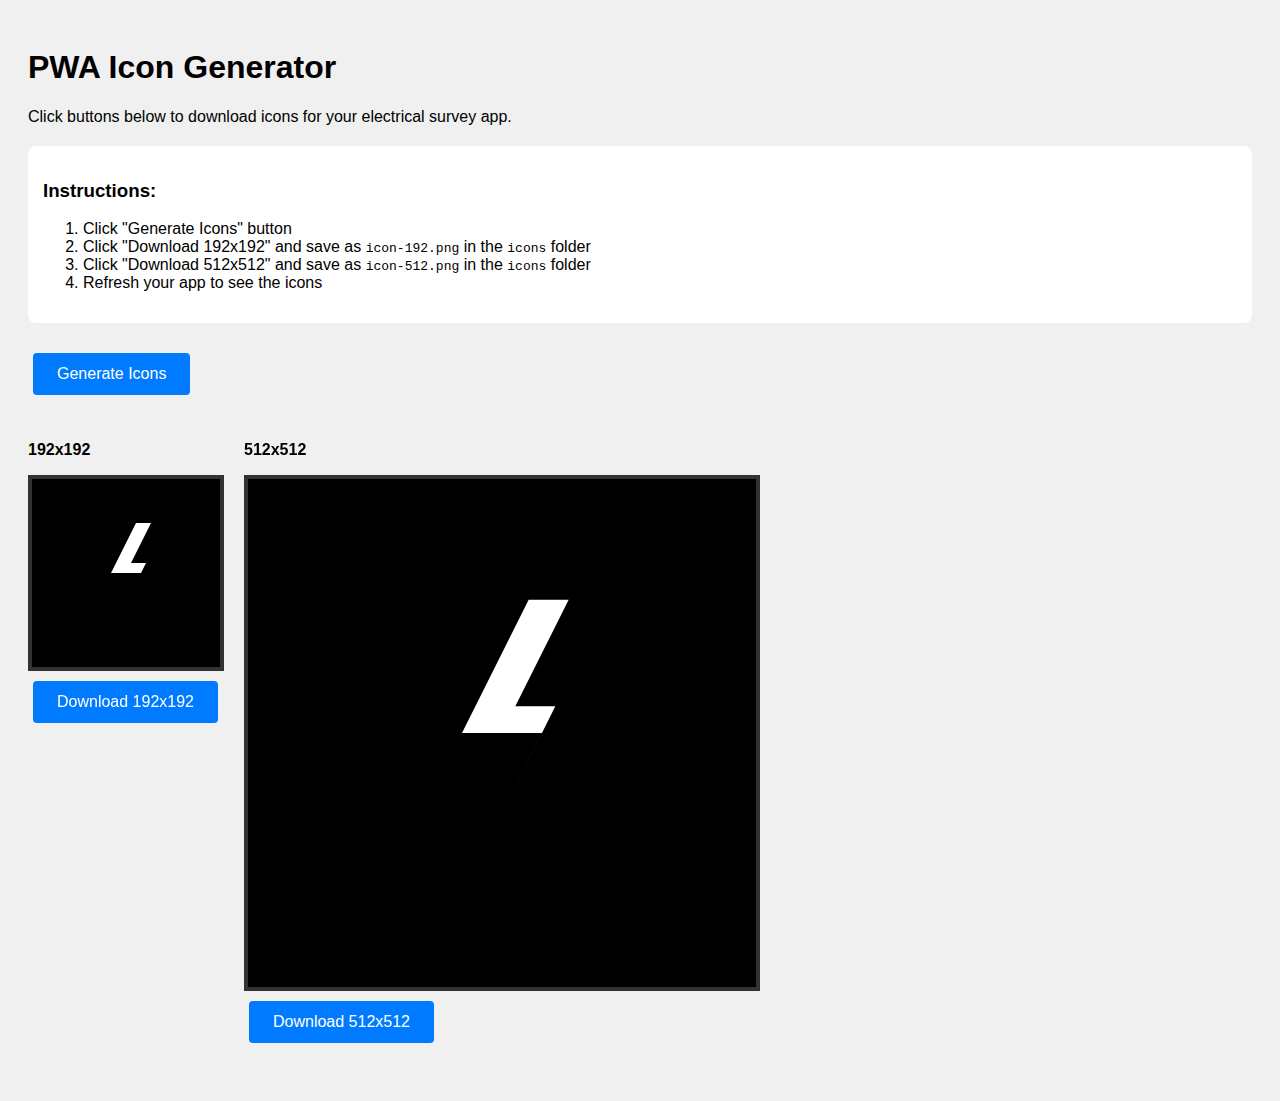
<file: generate-icons.html>
<!DOCTYPE html>
<html>
<head>
    <title>Generate PWA Icons</title>
    <style>
        body {
            font-family: Arial, sans-serif;
            padding: 20px;
            background: #f0f0f0;
        }
        .canvas-container {
            margin: 20px 0;
            display: flex;
            gap: 20px;
            flex-wrap: wrap;
        }
        canvas {
            border: 2px solid #333;
            display: block;
        }
        button {
            padding: 12px 24px;
            font-size: 16px;
            background: #007bff;
            color: white;
            border: none;
            border-radius: 4px;
            cursor: pointer;
            margin: 10px 5px;
        }
        button:hover {
            background: #0056b3;
        }
        .info {
            background: #fff;
            padding: 15px;
            border-radius: 8px;
            margin: 20px 0;
        }
    </style>
</head>
<body>
    <h1>PWA Icon Generator</h1>
    <p>Click buttons below to download icons for your electrical survey app.</p>
    
    <div class="info">
        <h3>Instructions:</h3>
        <ol>
            <li>Click "Generate Icons" button</li>
            <li>Click "Download 192x192" and save as <code>icon-192.png</code> in the <code>icons</code> folder</li>
            <li>Click "Download 512x512" and save as <code>icon-512.png</code> in the <code>icons</code> folder</li>
            <li>Refresh your app to see the icons</li>
        </ol>
    </div>

    <button onclick="generateIcons()">Generate Icons</button>
    
    <div class="canvas-container" id="canvasContainer"></div>

    <script>
        function generateIcons() {
            const container = document.getElementById('canvasContainer');
            container.innerHTML = '';

            // Generate 192x192 icon
            createIcon(192, container);
            
            // Generate 512x512 icon
            createIcon(512, container);
        }

        function createIcon(size, container) {
            const canvas = document.createElement('canvas');
            canvas.width = size;
            canvas.height = size;
            const ctx = canvas.getContext('2d');

            // Background - black
            ctx.fillStyle = '#000000';
            ctx.fillRect(0, 0, size, size);

            // Draw electrical bolt symbol (lightning)
            ctx.fillStyle = '#FFFFFF';
            ctx.strokeStyle = '#FFFFFF';
            ctx.lineWidth = size * 0.02;
            ctx.lineJoin = 'miter';

            // Scale based on size
            const scale = size / 192;
            const centerX = size / 2;
            const centerY = size / 2;

            // Lightning bolt path
            ctx.beginPath();
            ctx.moveTo(centerX - 20 * scale, centerY - 50 * scale);
            ctx.lineTo(centerX + 10 * scale, centerY - 50 * scale);
            ctx.lineTo(centerX - 15 * scale, centerY);
            ctx.lineTo(centerX + 15 * scale, centerY);
            ctx.lineTo(centerX - 10 * scale, centerY + 50 * scale);
            ctx.lineTo(centerX + 20 * scale, centerY - 10 * scale);
            ctx.lineTo(centerX + 5 * scale, centerY - 10 * scale);
            ctx.lineTo(centerX + 25 * scale, centerY - 50 * scale);
            ctx.closePath();
            ctx.fill();

            // Add subtle border
            ctx.strokeStyle = '#333333';
            ctx.lineWidth = 2;
            ctx.strokeRect(1, 1, size - 2, size - 2);

            // Add canvas to container
            const wrapper = document.createElement('div');
            const label = document.createElement('p');
            label.innerHTML = `<strong>${size}x${size}</strong>`;
            
            const downloadBtn = document.createElement('button');
            downloadBtn.textContent = `Download ${size}x${size}`;
            downloadBtn.onclick = () => downloadCanvas(canvas, `icon-${size}.png`);

            wrapper.appendChild(label);
            wrapper.appendChild(canvas);
            wrapper.appendChild(downloadBtn);
            container.appendChild(wrapper);
        }

        function downloadCanvas(canvas, filename) {
            const link = document.createElement('a');
            link.download = filename;
            link.href = canvas.toDataURL('image/png');
            link.click();
        }

        // Generate on load
        window.onload = () => generateIcons();
    </script>
</body>
</html>
</file>
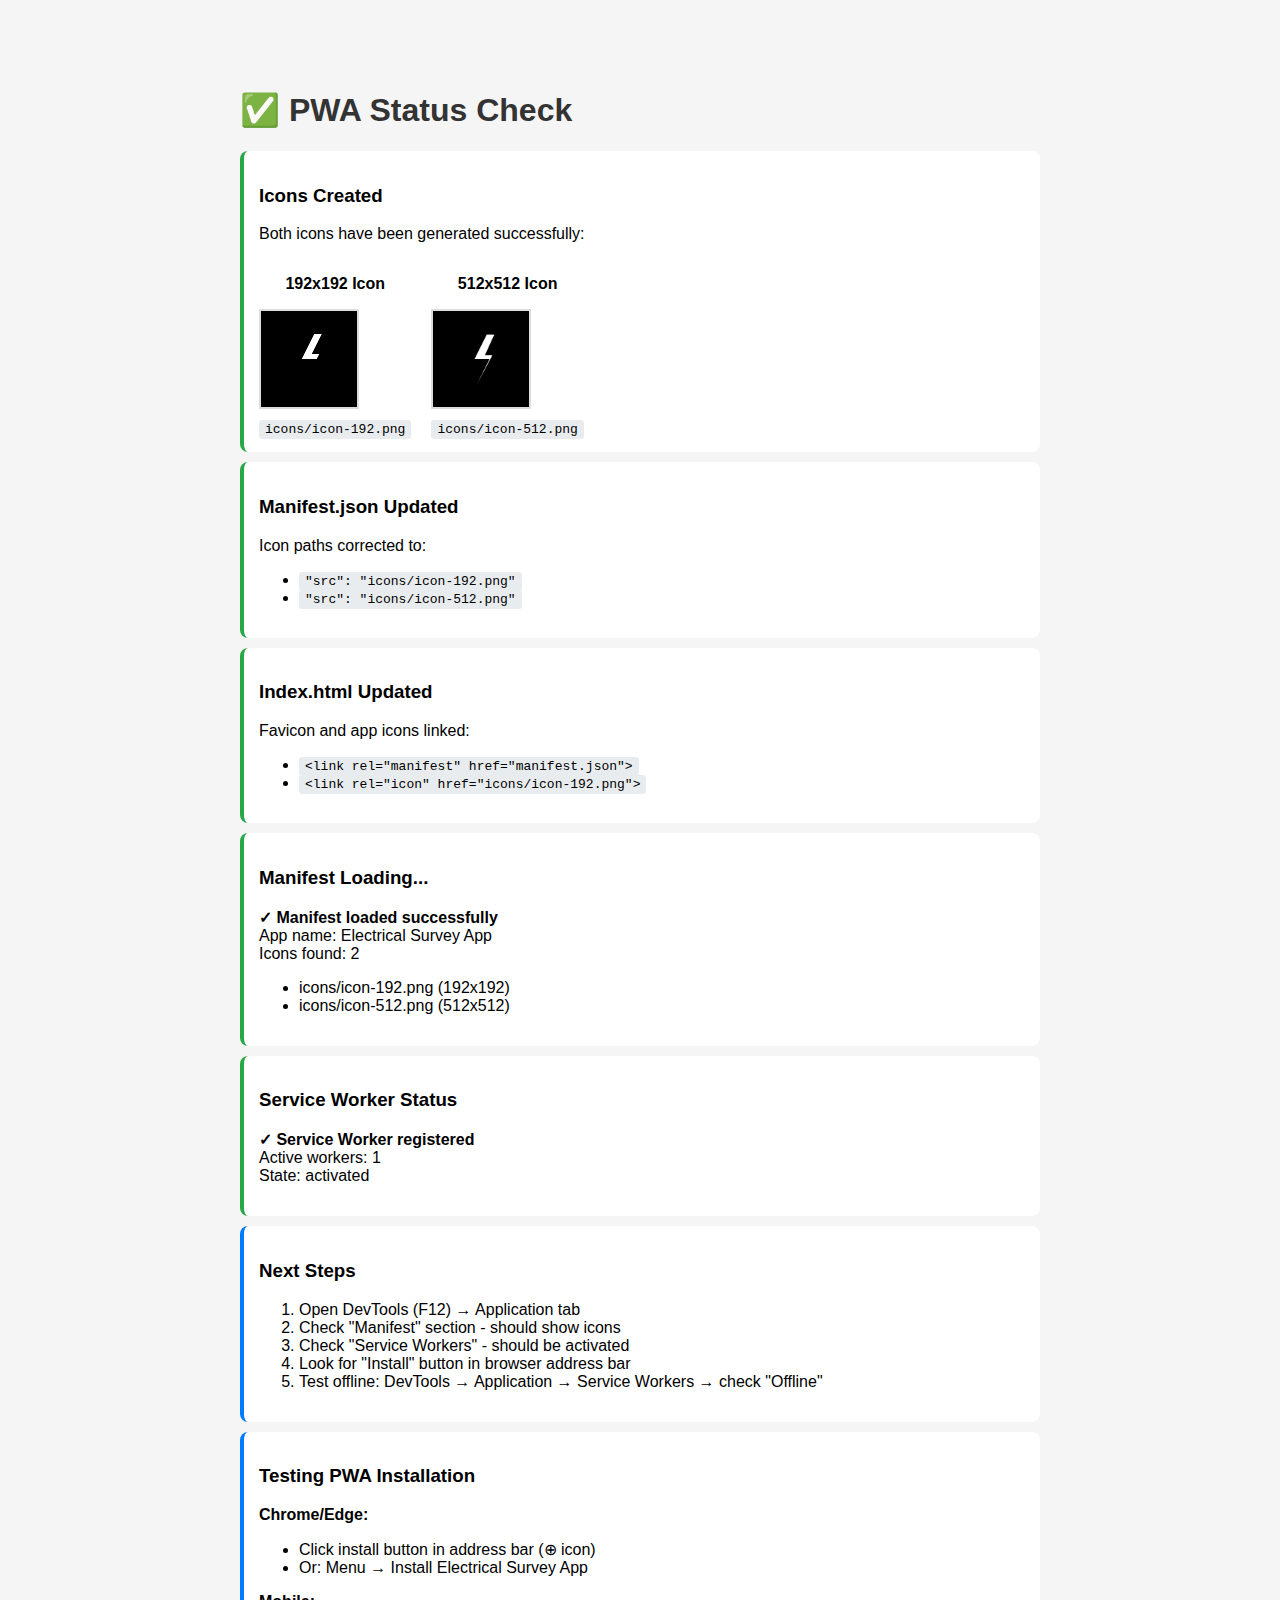
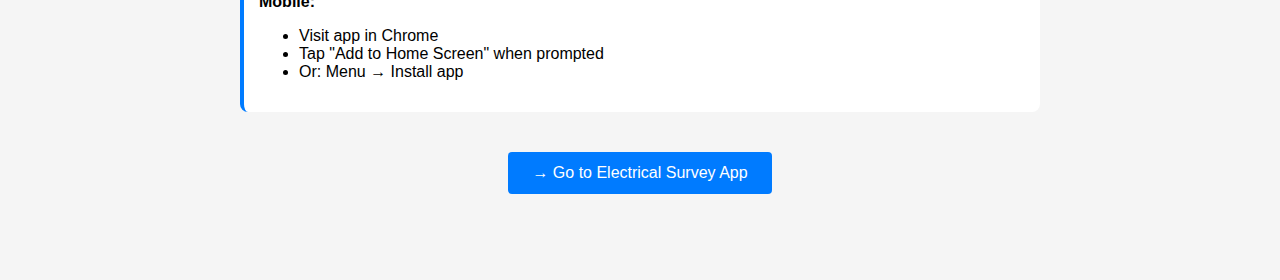
<file: pwa-check.html>
<!DOCTYPE html>
<html>
<head>
    <meta charset="UTF-8">
    <title>PWA Status Check</title>
    <style>
        body {
            font-family: Arial, sans-serif;
            max-width: 800px;
            margin: 50px auto;
            padding: 20px;
            background: #f5f5f5;
        }
        .check-item {
            background: white;
            padding: 15px;
            margin: 10px 0;
            border-radius: 8px;
            border-left: 4px solid #007bff;
        }
        .check-item.success {
            border-left-color: #28a745;
        }
        .check-item.error {
            border-left-color: #dc3545;
        }
        h1 { color: #333; }
        code {
            background: #e9ecef;
            padding: 2px 6px;
            border-radius: 3px;
        }
        img {
            display: block;
            margin: 10px 0;
            border: 2px solid #ddd;
        }
        .icon-preview {
            display: flex;
            gap: 20px;
            flex-wrap: wrap;
        }
        .icon-box {
            text-align: center;
        }
    </style>
</head>
<body>
    <h1>✅ PWA Status Check</h1>
    
    <div class="check-item success">
        <h3>Icons Created</h3>
        <p>Both icons have been generated successfully:</p>
        <div class="icon-preview">
            <div class="icon-box">
                <p><strong>192x192 Icon</strong></p>
                <img src="icons/icon-192.png" width="96" height="96" alt="192x192 icon">
                <code>icons/icon-192.png</code>
            </div>
            <div class="icon-box">
                <p><strong>512x512 Icon</strong></p>
                <img src="icons/icon-512.png" width="96" height="96" alt="512x512 icon">
                <code>icons/icon-512.png</code>
            </div>
        </div>
    </div>

    <div class="check-item success">
        <h3>Manifest.json Updated</h3>
        <p>Icon paths corrected to:</p>
        <ul>
            <li><code>"src": "icons/icon-192.png"</code></li>
            <li><code>"src": "icons/icon-512.png"</code></li>
        </ul>
    </div>

    <div class="check-item success">
        <h3>Index.html Updated</h3>
        <p>Favicon and app icons linked:</p>
        <ul>
            <li><code>&lt;link rel="manifest" href="manifest.json"&gt;</code></li>
            <li><code>&lt;link rel="icon" href="icons/icon-192.png"&gt;</code></li>
        </ul>
    </div>

    <div id="manifestCheck" class="check-item">
        <h3>Manifest Loading...</h3>
        <p id="manifestStatus">Checking manifest.json...</p>
    </div>

    <div id="swCheck" class="check-item">
        <h3>Service Worker Status</h3>
        <p id="swStatus">Checking service worker...</p>
    </div>

    <div class="check-item">
        <h3>Next Steps</h3>
        <ol>
            <li>Open DevTools (F12) → Application tab</li>
            <li>Check "Manifest" section - should show icons</li>
            <li>Check "Service Workers" - should be activated</li>
            <li>Look for "Install" button in browser address bar</li>
            <li>Test offline: DevTools → Application → Service Workers → check "Offline"</li>
        </ol>
    </div>

    <div class="check-item">
        <h3>Testing PWA Installation</h3>
        <p><strong>Chrome/Edge:</strong></p>
        <ul>
            <li>Click install button in address bar (⊕ icon)</li>
            <li>Or: Menu → Install Electrical Survey App</li>
        </ul>
        <p><strong>Mobile:</strong></p>
        <ul>
            <li>Visit app in Chrome</li>
            <li>Tap "Add to Home Screen" when prompted</li>
            <li>Or: Menu → Install app</li>
        </ul>
    </div>

    <p style="text-align: center; margin-top: 40px;">
        <a href="index.html" style="display: inline-block; padding: 12px 24px; background: #007bff; color: white; text-decoration: none; border-radius: 4px;">
            → Go to Electrical Survey App
        </a>
    </p>

    <script>
        // Check manifest
        fetch('manifest.json')
            .then(response => response.json())
            .then(manifest => {
                const manifestDiv = document.getElementById('manifestCheck');
                const manifestStatus = document.getElementById('manifestStatus');
                
                manifestDiv.classList.add('success');
                manifestStatus.innerHTML = `
                    <strong>✓ Manifest loaded successfully</strong><br>
                    App name: ${manifest.name}<br>
                    Icons found: ${manifest.icons.length}<br>
                    <ul>
                        ${manifest.icons.map(icon => `<li>${icon.src} (${icon.sizes})</li>`).join('')}
                    </ul>
                `;
            })
            .catch(error => {
                const manifestDiv = document.getElementById('manifestCheck');
                const manifestStatus = document.getElementById('manifestStatus');
                
                manifestDiv.classList.add('error');
                manifestStatus.innerHTML = `<strong>✗ Error loading manifest:</strong> ${error.message}`;
            });

        // Check service worker
        if ('serviceWorker' in navigator) {
            navigator.serviceWorker.getRegistrations().then(registrations => {
                const swDiv = document.getElementById('swCheck');
                const swStatus = document.getElementById('swStatus');
                
                if (registrations.length > 0) {
                    swDiv.classList.add('success');
                    swStatus.innerHTML = `
                        <strong>✓ Service Worker registered</strong><br>
                        Active workers: ${registrations.length}<br>
                        State: ${registrations[0].active ? registrations[0].active.state : 'pending'}
                    `;
                } else {
                    swDiv.classList.add('error');
                    swStatus.innerHTML = '<strong>⚠ Service Worker not registered yet</strong><br>Refresh the main app to register.';
                }
            });
        } else {
            const swDiv = document.getElementById('swCheck');
            const swStatus = document.getElementById('swStatus');
            
            swDiv.classList.add('error');
            swStatus.innerHTML = '<strong>✗ Service Worker not supported</strong><br>Use a modern browser or HTTPS.';
        }
    </script>
</body>
</html>
</file>
